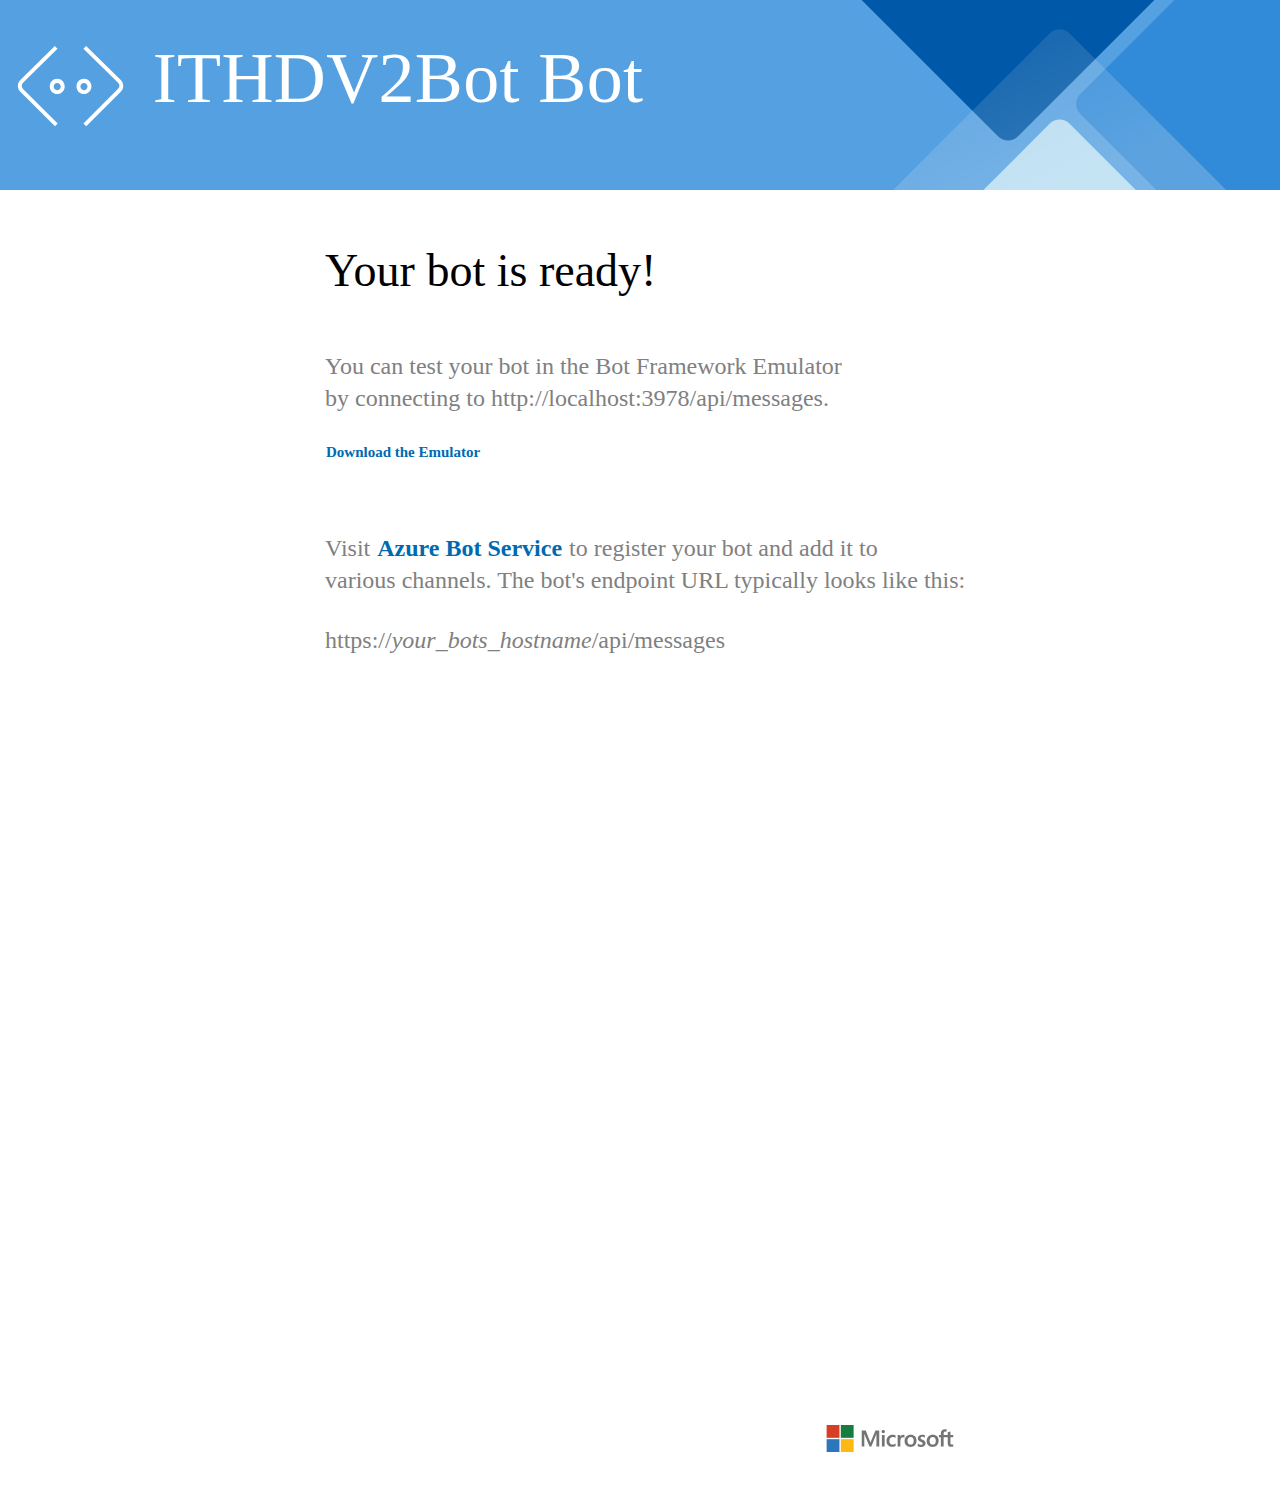
<file: IT-Bot-Back-End/ITHDV2Bot/wwwroot/default.htm>
﻿<!DOCTYPE html>
<html lang="en">

<head>
    <meta charset="utf-8">
    <meta name="viewport" content="width=device-width, initial-scale=1">
    <title>ITHDV2Bot</title>
    <style>
        body {
            margin: 0px;
            padding: 0px;
            font-family: Segoe UI;
        }

        html,
        body {
            height: 100%;
        }

        header {
            background-image: url("data:image/svg+xml,%3Csvg version='1.1' id='Layer_1' xmlns='http://www.w3.org/2000/svg' xmlns:xlink='http://www.w3.org/1999/xlink' x='0px' y='0px' viewBox='0 0 4638.9 651.6' style='enable-background:new 0 0 4638.9 651.6;' xml:space='preserve'%3E%3Cstyle type='text/css'%3E .st0%7Bfill:%2355A0E0;%7D .st1%7Bfill:none;%7D .st2%7Bfill:%230058A8;%7D .st3%7Bfill:%23328BD8;%7D .st4%7Bfill:%23B6DCF1;%7D .st5%7Bopacity:0.2;fill:url(%23SVGID_1_);enable-background:new ;%7D%0A%3C/style%3E%3Crect y='1.1' class='st0' width='4640' height='646.3'/%3E%3Cpath class='st1' d='M3987.8,323.6L4310.3,1.1h-65.6l-460.1,460.1c-17.5,17.5-46.1,17.5-63.6,0L3260.9,1.1H0v646.3h3660.3 L3889,418.7c17.5-17.5,46.1-17.5,63.6,0l228.7,228.7h66.6l-260.2-260.2C3970.3,369.8,3970.3,341.1,3987.8,323.6z'/%3E%3Cpath class='st2' d='M3784.6,461.2L4244.7,1.1h-983.9l460.1,460.1C3738.4,478.7,3767.1,478.7,3784.6,461.2z'/%3E%3Cpath class='st3' d='M4640,1.1h-329.8l-322.5,322.5c-17.5,17.5-17.5,46.1,0,63.6l260.2,260.2H4640L4640,1.1L4640,1.1z'/%3E%3Cpath class='st4' d='M3889,418.8l-228.7,228.7h521.1l-228.7-228.7C3935.2,401.3,3906.5,401.3,3889,418.8z'/%3E%3ClinearGradient id='SVGID_1_' gradientUnits='userSpaceOnUse' x1='3713.7576' y1='438.1175' x2='3911.4084' y2='14.2535' gradientTransform='matrix(1 0 0 -1 0 641.3969)'%3E%3Cstop offset='0' style='stop-color:%23FFFFFF;stop-opacity:0.5'/%3E%3Cstop offset='1' style='stop-color:%23FFFFFF'/%3E%3C/linearGradient%3E%3Cpath class='st5' d='M3952.7,124.5c-17.5-17.5-46.1-17.5-63.6,0l-523,523h1109.6L3952.7,124.5z'/%3E%3C/svg%3E%0A");
            background-repeat: no-repeat;
            background-size: 100%;
            background-position: right;
            background-color: #55A0E0;
            width: 100%;
            font-size: 44px;
            height: 120px;
            color: white;
            padding: 30px 0 40px 0px;
            display: inline-block;
        }

        .header-icon {
            background-image: url("data:image/svg+xml;utf8,%3Csvg%20version%3D%221.1%22%20id%3D%22Layer_1%22%20xmlns%3D%22http%3A//www.w3.org/2000/svg%22%20xmlns%3Axlink%3D%22http%3A//www.w3.org/1999/xlink%22%20x%3D%220px%22%20y%3D%220px%22%0A%09%20viewBox%3D%220%200%20150.2%20125%22%20style%3D%22enable-background%3Anew%200%200%20150.2%20125%3B%22%20xml%3Aspace%3D%22preserve%22%3E%0A%3Cstyle%20type%3D%22text/css%22%3E%0A%09.st0%7Bfill%3Anone%3B%7D%0A%09.st1%7Bfill%3A%23FFFFFF%3B%7D%0A%3C/style%3E%0A%3Crect%20x%3D%220.5%22%20class%3D%22st0%22%20width%3D%22149.7%22%20height%3D%22125%22/%3E%0A%3Cg%3E%0A%09%3Cpath%20class%3D%22st1%22%20d%3D%22M59%2C102.9L21.8%2C66c-3.5-3.5-3.5-9.1%2C0-12.5l37-36.5l2.9%2C3l-37%2C36.4c-1.8%2C1.8-1.8%2C4.7%2C0%2C6.6l37.2%2C37L59%2C102.9z%22%0A%09%09/%3E%0A%3C/g%3E%0A%3Cg%3E%0A%09%3Cpath%20class%3D%22st1%22%20d%3D%22M92.5%2C102.9l-3-3l37.2-37c0.9-0.9%2C1.4-2%2C1.4-3.3c0-1.2-0.5-2.4-1.4-3.3L89.5%2C20l2.9-3l37.2%2C36.4%0A%09%09c1.7%2C1.7%2C2.6%2C3.9%2C2.6%2C6.3s-0.9%2C4.6-2.6%2C6.3L92.5%2C102.9z%22/%3E%0A%3C/g%3E%0A%3Cg%3E%0A%09%3Cpath%20class%3D%22st1%22%20d%3D%22M90.1%2C68.4c-4.5%2C0-8-3.5-8-8.1c0-4.5%2C3.5-8.1%2C8-8.1c4.4%2C0%2C8%2C3.7%2C8%2C8.1C98.1%2C64.7%2C94.4%2C68.4%2C90.1%2C68.4z%0A%09%09%20M90.1%2C56.5c-2.2%2C0-3.8%2C1.7-3.8%2C3.9c0%2C2.2%2C1.7%2C3.9%2C3.8%2C3.9c1.9%2C0%2C3.8-1.6%2C3.8-3.9S91.9%2C56.5%2C90.1%2C56.5z%22/%3E%0A%3C/g%3E%0A%3Cg%3E%0A%09%3Cpath%20class%3D%22st1%22%20d%3D%22M61.4%2C68.4c-4.5%2C0-8-3.5-8-8.1c0-4.5%2C3.5-8.1%2C8-8.1c4.4%2C0%2C8%2C3.7%2C8%2C8.1C69.5%2C64.7%2C65.8%2C68.4%2C61.4%2C68.4z%0A%09%09%20M61.4%2C56.5c-2.2%2C0-3.8%2C1.7-3.8%2C3.9c0%2C2.2%2C1.7%2C3.9%2C3.8%2C3.9c1.9%2C0%2C3.8-1.6%2C3.8-3.9S63.3%2C56.5%2C61.4%2C56.5z%22/%3E%0A%3C/g%3E%0A%3C/svg%3E%0A");
            background-repeat: no-repeat;
            float: left;
            height: 140px;
            width: 140px;
            display: inline-block;
            vertical-align: middle;
        }

        .header-text {
            padding-left: 1%;
            color: #FFFFFF;
            font-family: "Segoe UI";
            font-size: 72px;
            font-weight: 300;
            letter-spacing: 0.35px;
            line-height: 96px;
            display: inline-block;
            vertical-align: middle;
        }

        .header-inner-container {
            min-width: 480px;
            max-width: 1366px;
            margin-left: auto;
            margin-right: auto;
            vertical-align: middle;
        }

        .header-inner-container::after {
            content: "";
            clear: both;
            display: table;
        }

        .main-content-area {
            padding-left: 30px;
        }

        .content-title {
            color: #000000;
            font-family: "Segoe UI";
            font-size: 46px;
            font-weight: 300;
            line-height: 62px;
        }

        .main-text {
            color: #808080;
            font-size: 24px;
            font-family: "Segoe UI";
            font-size: 24px;
            font-weight: 200;
            line-height: 32px;
        }

        .main-text-p1 {
            padding-top: 48px;
            padding-bottom: 28px;
        }

        .endpoint {
            height: 32px;
            width: 571px;
            color: #808080;
            font-family: "Segoe UI";
            font-size: 24px;
            font-weight: 200;
            line-height: 32px;
            padding-top: 28px;
        }

        .how-to-build-section {
            padding-top: 20px;
            padding-left: 30px;
        }

        .how-to-build-section>h3 {
            font-size: 16px;
            font-weight: 600;
            letter-spacing: 0.35px;
            line-height: 22px;
            margin: 0 0 24px 0;
            text-transform: uppercase;
        }

        .step-container {
            display: flex;
            align-items: stretch;
            position: relative;
        }

        .step-container dl {
            border-left: 1px solid #A0A0A0;
            display: block;
            padding: 0 24px;
            margin: 0;
        }

        .step-container dl>dt::before {
            background-color: white;
            border: 1px solid #A0A0A0;
            border-radius: 100%;
            content: '';
            left: 47px;
            height: 11px;
            position: absolute;
            width: 11px;
        }

        .step-container dl>.test-bullet::before {
            background-color: blue;
        }

        .step-container dl>dt {
            display: block;
            font-size: inherit;
            font-weight: bold;
            line-height: 20px;
        }

        .step-container dl>dd {
            font-size: inherit;
            line-height: 20px;
            margin-left: 0;
            padding-bottom: 32px;
        }

        .step-container:last-child dl {
            border-left: 1px solid transparent;
        }

        .ctaLink {
            background-color: transparent;
            border: 1px solid transparent;
            color: #006AB1;
            cursor: pointer;
            font-weight: 600;
            padding: 0;
            white-space: normal;
        }

        .ctaLink:focus {
            outline: 1px solid #00bcf2;
        }

        .ctaLink:hover {
            text-decoration: underline;
        }

        .step-icon {
            display: flex;
            height: 38px;
            margin-right: 15px;
            width: 38px;
        }

        .step-icon>div {
            height: 30px;
            width: 30px;
            background-repeat: no-repeat;
        }

        .ms-logo-container {
            min-width: 580px;
            max-width: 980px;
            margin-left: auto;
            margin-right: auto;
            left: 0;
            right: 0;
            transition: bottom 400ms;
        }

        .ms-logo {
            float: right;
            background-image: url("data:image/svg+xml;utf8,%0A%3Csvg%20version%3D%221.1%22%20id%3D%22MS-symbol%22%20xmlns%3D%22http%3A//www.w3.org/2000/svg%22%20xmlns%3Axlink%3D%22http%3A//www.w3.org/1999/xlink%22%20x%3D%220px%22%20y%3D%220px%22%0A%09%20viewBox%3D%220%200%20400%20120%22%20style%3D%22enable-background%3Anew%200%200%20400%20120%3B%22%20xml%3Aspace%3D%22preserve%22%3E%0A%3Cstyle%20type%3D%22text/css%22%3E%0A%09.st0%7Bfill%3Anone%3B%7D%0A%09.st1%7Bfill%3A%23737474%3B%7D%0A%09.st2%7Bfill%3A%23D63F26%3B%7D%0A%09.st3%7Bfill%3A%23167D3E%3B%7D%0A%09.st4%7Bfill%3A%232E76BC%3B%7D%0A%09.st5%7Bfill%3A%23FDB813%3B%7D%0A%3C/style%3E%0A%3Crect%20x%3D%220.6%22%20class%3D%22st0%22%20width%3D%22398.7%22%20height%3D%22119%22/%3E%0A%3Cpath%20class%3D%22st1%22%20d%3D%22M171.3%2C38.4v43.2h-7.5V47.7h-0.1l-13.4%2C33.9h-5l-13.7-33.9h-0.1v33.9h-6.9V38.4h10.8l12.4%2C32h0.2l13.1-32H171.3%0A%09z%20M177.6%2C41.7c0-1.2%2C0.4-2.2%2C1.3-3c0.9-0.8%2C1.9-1.2%2C3.1-1.2c1.3%2C0%2C2.4%2C0.4%2C3.2%2C1.3c0.8%2C0.8%2C1.3%2C1.8%2C1.3%2C3c0%2C1.2-0.4%2C2.2-1.3%2C3%0A%09c-0.9%2C0.8-1.9%2C1.2-3.2%2C1.2s-2.3-0.4-3.1-1.2C178%2C43.8%2C177.6%2C42.8%2C177.6%2C41.7z%20M185.7%2C50.6v31h-7.3v-31H185.7z%20M207.8%2C76.3%0A%09c1.1%2C0%2C2.3-0.3%2C3.6-0.8c1.3-0.5%2C2.5-1.2%2C3.6-2v6.8c-1.2%2C0.7-2.5%2C1.2-4%2C1.5c-1.5%2C0.3-3.1%2C0.5-4.9%2C0.5c-4.6%2C0-8.3-1.4-11.1-4.3%0A%09c-2.9-2.9-4.3-6.6-4.3-11c0-5%2C1.5-9.1%2C4.4-12.3c2.9-3.2%2C7-4.8%2C12.4-4.8c1.4%2C0%2C2.7%2C0.2%2C4.1%2C0.5c1.4%2C0.4%2C2.5%2C0.8%2C3.3%2C1.2v7%0A%09c-1.1-0.8-2.3-1.5-3.4-1.9c-1.2-0.5-2.4-0.7-3.6-0.7c-2.9%2C0-5.2%2C0.9-7%2C2.8c-1.8%2C1.9-2.7%2C4.4-2.7%2C7.6c0%2C3.1%2C0.8%2C5.6%2C2.5%2C7.3%0A%09C202.6%2C75.4%2C204.9%2C76.3%2C207.8%2C76.3z%20M235.7%2C50.1c0.6%2C0%2C1.1%2C0%2C1.6%2C0.1s0.9%2C0.2%2C1.2%2C0.3v7.4c-0.4-0.3-0.9-0.5-1.7-0.8%0A%09c-0.7-0.3-1.6-0.4-2.7-0.4c-1.8%2C0-3.3%2C0.8-4.5%2C2.3c-1.2%2C1.5-1.9%2C3.8-1.9%2C7v15.6h-7.3v-31h7.3v4.9h0.1c0.7-1.7%2C1.7-3%2C3-4%0A%09C232.2%2C50.6%2C233.8%2C50.1%2C235.7%2C50.1z%20M238.9%2C66.6c0-5.1%2C1.4-9.2%2C4.3-12.2c2.9-3%2C6.9-4.5%2C12.1-4.5c4.8%2C0%2C8.6%2C1.4%2C11.3%2C4.3%0A%09c2.7%2C2.9%2C4.1%2C6.8%2C4.1%2C11.7c0%2C5-1.4%2C9-4.3%2C12c-2.9%2C3-6.8%2C4.5-11.8%2C4.5c-4.8%2C0-8.6-1.4-11.4-4.2C240.3%2C75.3%2C238.9%2C71.4%2C238.9%2C66.6z%0A%09%20M246.5%2C66.3c0%2C3.2%2C0.7%2C5.7%2C2.2%2C7.4c1.5%2C1.7%2C3.6%2C2.6%2C6.3%2C2.6c2.7%2C0%2C4.7-0.9%2C6.1-2.6c1.4-1.7%2C2.1-4.2%2C2.1-7.6c0-3.3-0.7-5.8-2.2-7.5%0A%09c-1.4-1.7-3.4-2.5-6-2.5c-2.7%2C0-4.7%2C0.9-6.2%2C2.7C247.2%2C60.5%2C246.5%2C63%2C246.5%2C66.3z%20M281.5%2C58.8c0%2C1%2C0.3%2C1.9%2C1%2C2.5%0A%09c0.7%2C0.6%2C2.1%2C1.3%2C4.4%2C2.2c2.9%2C1.2%2C5%2C2.5%2C6.1%2C3.9c1.2%2C1.5%2C1.8%2C3.2%2C1.8%2C5.3c0%2C2.9-1.1%2C5.3-3.4%2C7c-2.2%2C1.8-5.3%2C2.7-9.1%2C2.7%0A%09c-1.3%2C0-2.7-0.2-4.3-0.5c-1.6-0.3-2.9-0.7-4-1.2v-7.2c1.3%2C0.9%2C2.8%2C1.7%2C4.3%2C2.2c1.5%2C0.5%2C2.9%2C0.8%2C4.2%2C0.8c1.6%2C0%2C2.9-0.2%2C3.6-0.7%0A%09c0.8-0.5%2C1.2-1.2%2C1.2-2.3c0-1-0.4-1.9-1.2-2.5c-0.8-0.7-2.4-1.5-4.6-2.4c-2.7-1.1-4.6-2.4-5.7-3.8c-1.1-1.4-1.7-3.2-1.7-5.4%0A%09c0-2.8%2C1.1-5.1%2C3.3-6.9c2.2-1.8%2C5.1-2.7%2C8.6-2.7c1.1%2C0%2C2.3%2C0.1%2C3.6%2C0.4c1.3%2C0.2%2C2.5%2C0.6%2C3.4%2C0.9v6.9c-1-0.6-2.1-1.2-3.4-1.7%0A%09c-1.3-0.5-2.6-0.7-3.8-0.7c-1.4%2C0-2.5%2C0.3-3.2%2C0.8C281.9%2C57.1%2C281.5%2C57.8%2C281.5%2C58.8z%20M297.9%2C66.6c0-5.1%2C1.4-9.2%2C4.3-12.2%0A%09c2.9-3%2C6.9-4.5%2C12.1-4.5c4.8%2C0%2C8.6%2C1.4%2C11.3%2C4.3c2.7%2C2.9%2C4.1%2C6.8%2C4.1%2C11.7c0%2C5-1.4%2C9-4.3%2C12c-2.9%2C3-6.8%2C4.5-11.8%2C4.5%0A%09c-4.8%2C0-8.6-1.4-11.4-4.2C299.4%2C75.3%2C297.9%2C71.4%2C297.9%2C66.6z%20M305.5%2C66.3c0%2C3.2%2C0.7%2C5.7%2C2.2%2C7.4c1.5%2C1.7%2C3.6%2C2.6%2C6.3%2C2.6%0A%09c2.7%2C0%2C4.7-0.9%2C6.1-2.6c1.4-1.7%2C2.1-4.2%2C2.1-7.6c0-3.3-0.7-5.8-2.2-7.5c-1.4-1.7-3.4-2.5-6-2.5c-2.7%2C0-4.7%2C0.9-6.2%2C2.7%0A%09C306.3%2C60.5%2C305.5%2C63%2C305.5%2C66.3z%20M353.9%2C56.6h-10.9v25h-7.4v-25h-5.2v-6h5.2v-4.3c0-3.3%2C1.1-5.9%2C3.2-8c2.1-2.1%2C4.8-3.1%2C8.1-3.1%0A%09c0.9%2C0%2C1.7%2C0%2C2.4%2C0.1c0.7%2C0.1%2C1.3%2C0.2%2C1.8%2C0.4V42c-0.2-0.1-0.7-0.3-1.3-0.5c-0.6-0.2-1.3-0.3-2.1-0.3c-1.5%2C0-2.7%2C0.5-3.5%2C1.4%0A%09s-1.2%2C2.4-1.2%2C4.2v3.7h10.9v-7l7.3-2.2v9.2h7.4v6h-7.4v14.5c0%2C1.9%2C0.3%2C3.3%2C1%2C4c0.7%2C0.8%2C1.8%2C1.2%2C3.3%2C1.2c0.4%2C0%2C0.9-0.1%2C1.5-0.3%0A%09c0.6-0.2%2C1.1-0.4%2C1.6-0.7v6c-0.5%2C0.3-1.2%2C0.5-2.3%2C0.7c-1.1%2C0.2-2.1%2C0.3-3.2%2C0.3c-3.1%2C0-5.4-0.8-6.9-2.5c-1.5-1.6-2.3-4.1-2.3-7.4%0A%09V56.6z%22/%3E%0A%3Cg%3E%0A%09%3Crect%20x%3D%2231%22%20y%3D%2224%22%20class%3D%22st2%22%20width%3D%2234.2%22%20height%3D%2234.2%22/%3E%0A%09%3Crect%20x%3D%2268.8%22%20y%3D%2224%22%20class%3D%22st3%22%20width%3D%2234.2%22%20height%3D%2234.2%22/%3E%0A%09%3Crect%20x%3D%2231%22%20y%3D%2261.8%22%20class%3D%22st4%22%20width%3D%2234.2%22%20height%3D%2234.2%22/%3E%0A%09%3Crect%20x%3D%2268.8%22%20y%3D%2261.8%22%20class%3D%22st5%22%20width%3D%2234.2%22%20height%3D%2234.2%22/%3E%0A%3C/g%3E%0A%3C/svg%3E%0A");
        }

        .ms-logo-container>div {
            min-height: 60px;
            width: 150px;
            background-repeat: no-repeat;
        }

        .row {
            padding: 90px 0px 0 20px;
            min-width: 480px;
            max-width: 1366px;
            margin-left: auto;
            margin-right: auto;
        }

        .column {
            float: left;
            width: 45%;
            padding-right: 20px;
        }

        .row:after {
            content: "";
            display: table;
            clear: both;
        }

        a {
            text-decoration: none;
        }

        .download-the-emulator {
            height: 20px;
            color: #0063B1;
            font-size: 15px;
            line-height: 20px;
            padding-bottom: 70px;
        }

        .how-to-iframe {
            max-width: 700px !important;
            min-width: 650px !important;
            height: 700px !important;
        }

        .remove-frame-height {
            height: 10px;
        }

        @media only screen and (max-width: 1300px) {
            .ms-logo {
                padding-top: 30px;
            }

            .header-text {
                font-size: 40x;
            }

            .column {
                float: none;
                padding-top: 30px;
                width: 100%;
            }

            .ms-logo-container {
                padding-top: 30px;
                min-width: 480px;
                max-width: 650px;
                margin-left: auto;
                margin-right: auto;
            }

            .row {
                padding: 20px 0px 0 20px;
                min-width: 480px;
                max-width: 650px;
                margin-left: auto;
                margin-right: auto;
            }
        }

        @media only screen and (max-width: 1370px) {
            header {
                background-color: #55A0E0;
                background-size: auto 200px;
            }
        }

        @media only screen and (max-width: 1230px) {
            header {
                background-color: #55A0E0;
                background-size: auto 200px;
            }

            .header-text {
                font-size: 44px;
            }

            .header-icon {
                height: 120px;
                width: 120px;
            }
        }

        @media only screen and (max-width: 1000px) {
            header {
                background-color: #55A0E0;
                background-image: none;
            }
        }

        @media only screen and (max-width: 632px) {
            .header-text {
                font-size: 32px;
            }

            .row {
                padding: 10px 0px 0 10px;
                max-width: 490px !important;
                min-width: 410px !important;
            }

            .endpoint {
                font-size: 25px;
            }

            .main-text {
                font-size: 20px;
            }

            .step-container dl>dd {
                font-size: 14px;
            }

            .column {
                padding-right: 5px;
            }

            .header-icon {
                height: 110px;
                width: 110px;
            }

            .how-to-iframe {
                max-width: 480px !important;
                min-width: 400px !important;
                height: 650px !important;
                overflow: hidden;
            }
        }

        .remove-frame-height {
            max-height: 10px;
        }
    </style>
    <script>
        document.addEventListener('DOMContentLoaded', function () {
            loadFrame();
        });
        var loadFrame = function () {
            var iframe = document.createElement('iframe');
            iframe.setAttribute("id", "iframe");
            var offLineHTMLContent = "";
            var frameElement = document.getElementById("how-to-iframe");
            if (window.navigator.onLine) {
                iframe.src = 'https://docs.botframework.com/static/abs/pages/f5.htm';
                iframe.setAttribute("scrolling", "no");
                iframe.setAttribute("frameborder", "0");
                iframe.setAttribute("width", "100%");
                iframe.setAttribute("height", "100%");
                var frameDiv = document.getElementById("how-to-iframe");
                frameDiv.appendChild(iframe);
            } else {
                frameElement.classList.add("remove-frame-height");
            }
        };
    </script>
</head>

<body>
    <header class="header">
        <div class="header-inner-container">
            <div class="header-icon" style="display: inline-block"></div>
            <div class="header-text" style="display: inline-block">ITHDV2Bot Bot</div>
        </div>
    </header>
    <div class="row">
        <div class="column" class="main-content-area">
            <div class="content-title">Your bot is ready!</div>
            <div class="main-text main-text-p1">You can test your bot in the Bot Framework Emulator<br />
                by connecting to http://localhost:3978/api/messages.</div>
            <div class="main-text download-the-emulator"><a class="ctaLink"
                    href="https://aka.ms/bot-framework-F5-download-emulator" target="_blank">Download the Emulator</a>
            </div>
            <div class="main-text">Visit <a class="ctaLink" href="https://aka.ms/bot-framework-F5-abs-home"
                    target="_blank">Azure
                    Bot Service</a> to register your bot and add it to<br />
                various channels. The bot's endpoint URL typically looks
                like this:</div>
            <div class="endpoint">https://<i>your_bots_hostname</i>/api/messages</div>
        </div>
        <div class="column how-to-iframe" id="how-to-iframe"></div>
    </div>
    <div class="ms-logo-container">
        <div class="ms-logo"></div>
    </div>
</body>

</html>
</file>
